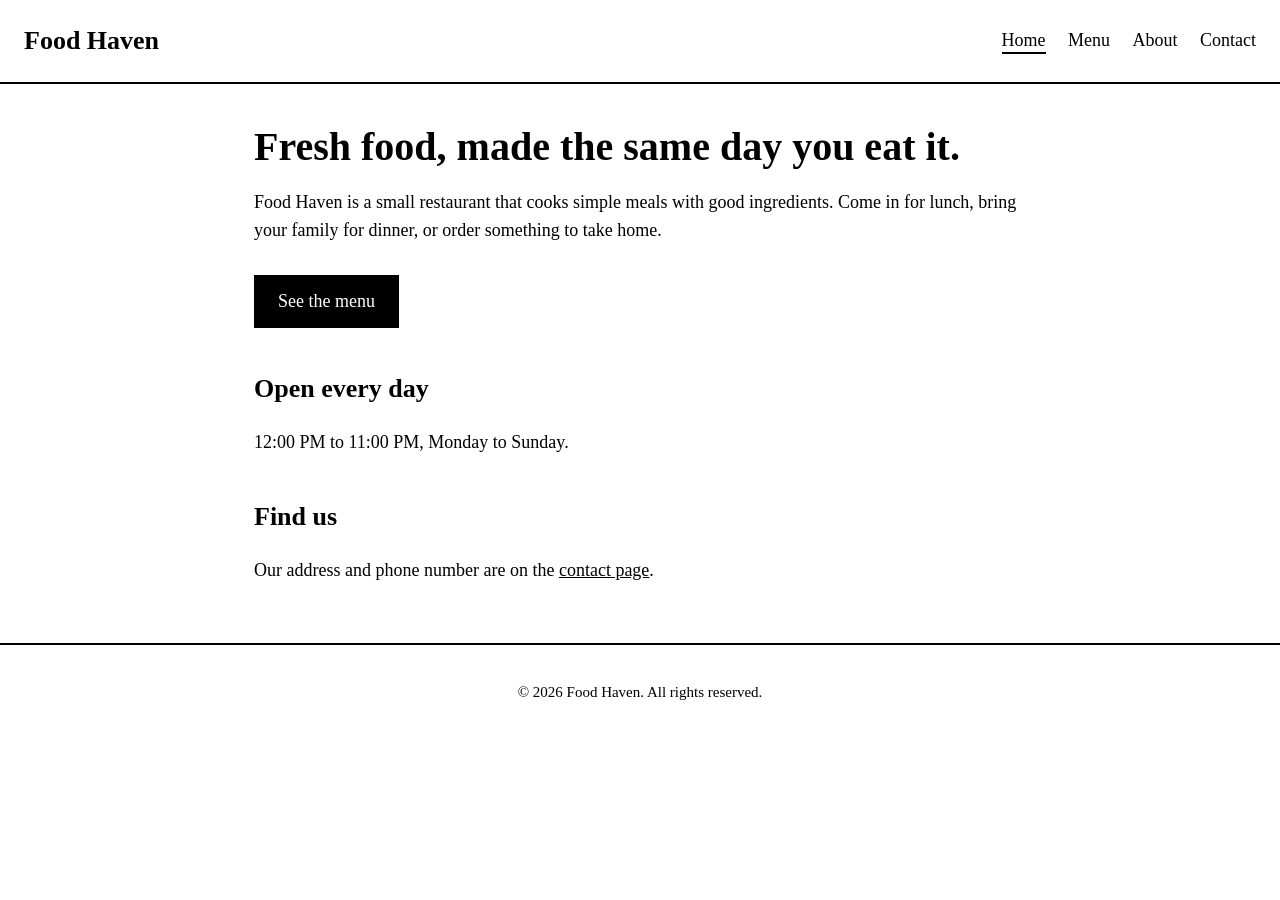
<file: index.html>
<!DOCTYPE html>
<html lang="en">
<head>
  <meta charset="UTF-8">
  <meta name="viewport" content="width=device-width, initial-scale=1">
  <title>Food Haven | Home</title>
  <link rel="stylesheet" href="style.css">
</head>
<body>
  <header>
    <a class="logo" href="index.html">Food Haven</a>
    <nav>
      <a href="index.html" class="current">Home</a>
      <a href="menu.html">Menu</a>
      <a href="about.html">About</a>
      <a href="contact.html">Contact</a>
    </nav>
  </header>

  <main>
    <h1>Fresh food, made the same day you eat it.</h1>
    <p>Food Haven is a small restaurant that cooks simple meals with good ingredients. Come in for lunch, bring your family for dinner, or order something to take home.</p>
    <a class="button" href="menu.html">See the menu</a>

    <h2>Open every day</h2>
    <p>12:00 PM to 11:00 PM, Monday to Sunday.</p>

    <h2>Find us</h2>
    <p>Our address and phone number are on the <a href="contact.html">contact page</a>.</p>
  </main>

  <footer>
    <p>&copy; 2026 Food Haven. All rights reserved.</p>
  </footer>
</body>
</html>
</file>
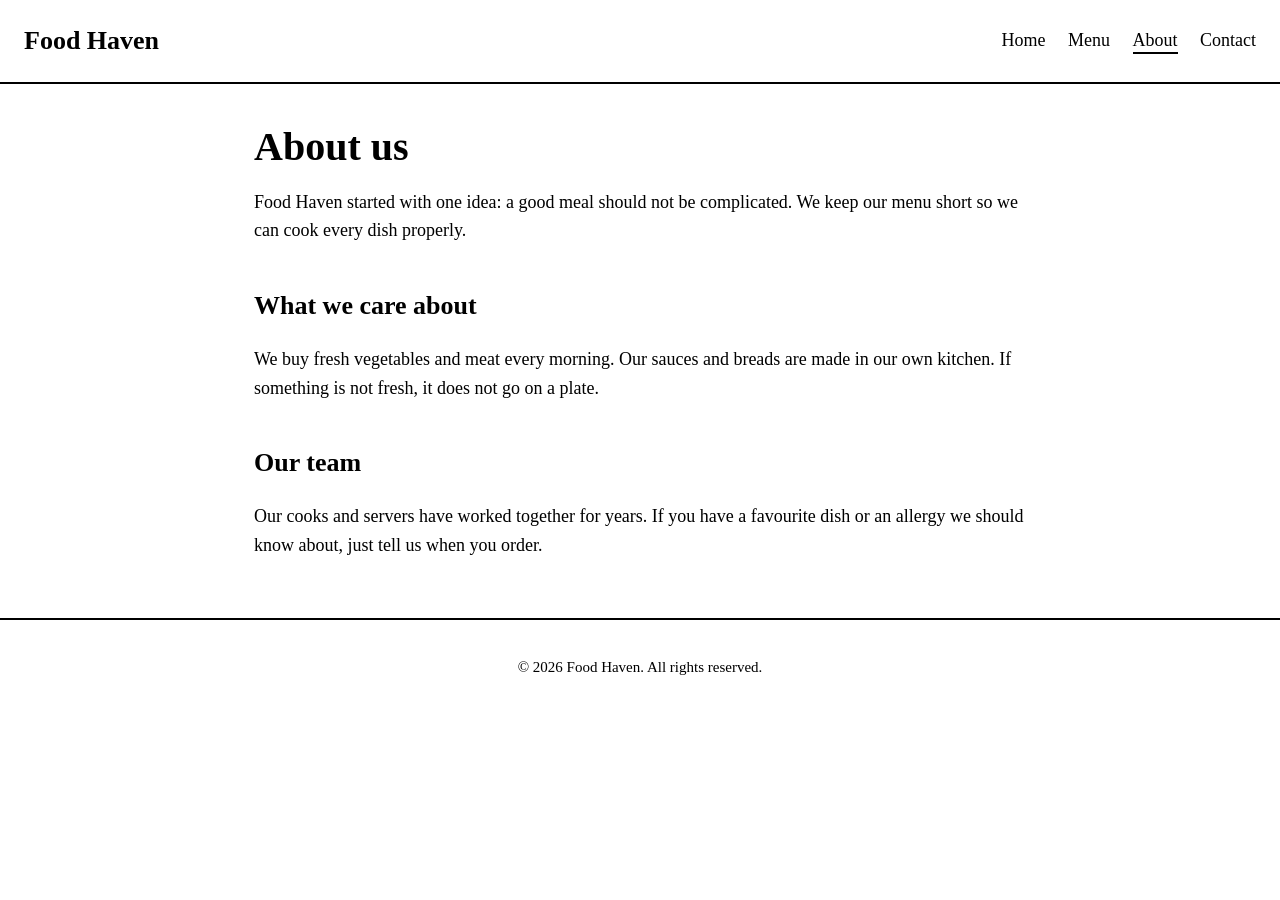
<file: about.html>
<!DOCTYPE html>
<html lang="en">
<head>
  <meta charset="UTF-8">
  <meta name="viewport" content="width=device-width, initial-scale=1">
  <title>Food Haven | About</title>
  <link rel="stylesheet" href="style.css">
</head>
<body>
  <header>
    <a class="logo" href="index.html">Food Haven</a>
    <nav>
      <a href="index.html">Home</a>
      <a href="menu.html">Menu</a>
      <a href="about.html" class="current">About</a>
      <a href="contact.html">Contact</a>
    </nav>
  </header>

  <main>
    <h1>About us</h1>
    <p>Food Haven started with one idea: a good meal should not be complicated. We keep our menu short so we can cook every dish properly.</p>

    <h2>What we care about</h2>
    <p>We buy fresh vegetables and meat every morning. Our sauces and breads are made in our own kitchen. If something is not fresh, it does not go on a plate.</p>

    <h2>Our team</h2>
    <p>Our cooks and servers have worked together for years. If you have a favourite dish or an allergy we should know about, just tell us when you order.</p>
  </main>

  <footer>
    <p>&copy; 2026 Food Haven. All rights reserved.</p>
  </footer>
</body>
</html>
</file>
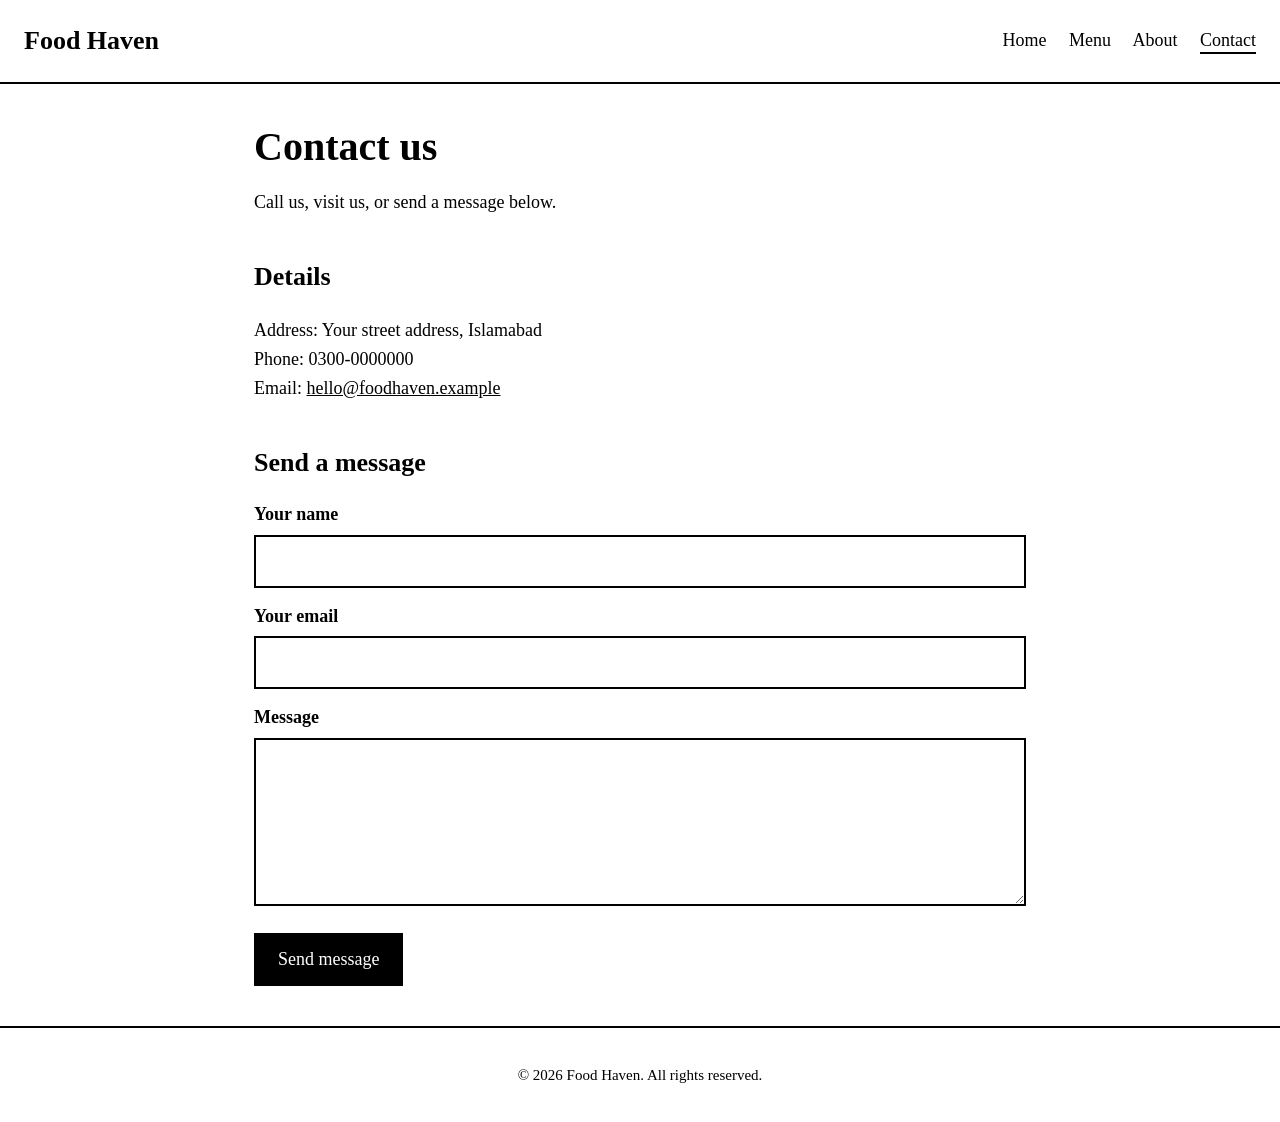
<file: contact.html>
<!DOCTYPE html>
<html lang="en">
<head>
  <meta charset="UTF-8">
  <meta name="viewport" content="width=device-width, initial-scale=1">
  <title>Food Haven | Contact</title>
  <link rel="stylesheet" href="style.css">
</head>
<body>
  <header>
    <a class="logo" href="index.html">Food Haven</a>
    <nav>
      <a href="index.html">Home</a>
      <a href="menu.html">Menu</a>
      <a href="about.html">About</a>
      <a href="contact.html" class="current">Contact</a>
    </nav>
  </header>

  <main>
    <h1>Contact us</h1>
    <p>Call us, visit us, or send a message below.</p>

    <h2>Details</h2>
    <p>
      Address: Your street address, Islamabad<br>
      Phone: 0300-0000000<br>
      Email: <a href="mailto:hello@foodhaven.example">hello@foodhaven.example</a>
    </p>

    <h2>Send a message</h2>
    <form action="mailto:hello@foodhaven.example" method="post" enctype="text/plain">
      <label for="name">Your name</label>
      <input type="text" id="name" name="name" required>

      <label for="email">Your email</label>
      <input type="email" id="email" name="email" required>

      <label for="message">Message</label>
      <textarea id="message" name="message" rows="5" required></textarea>

      <button type="submit">Send message</button>
    </form>
  </main>

  <footer>
    <p>&copy; 2026 Food Haven. All rights reserved.</p>
  </footer>
</body>
</html>
</file>
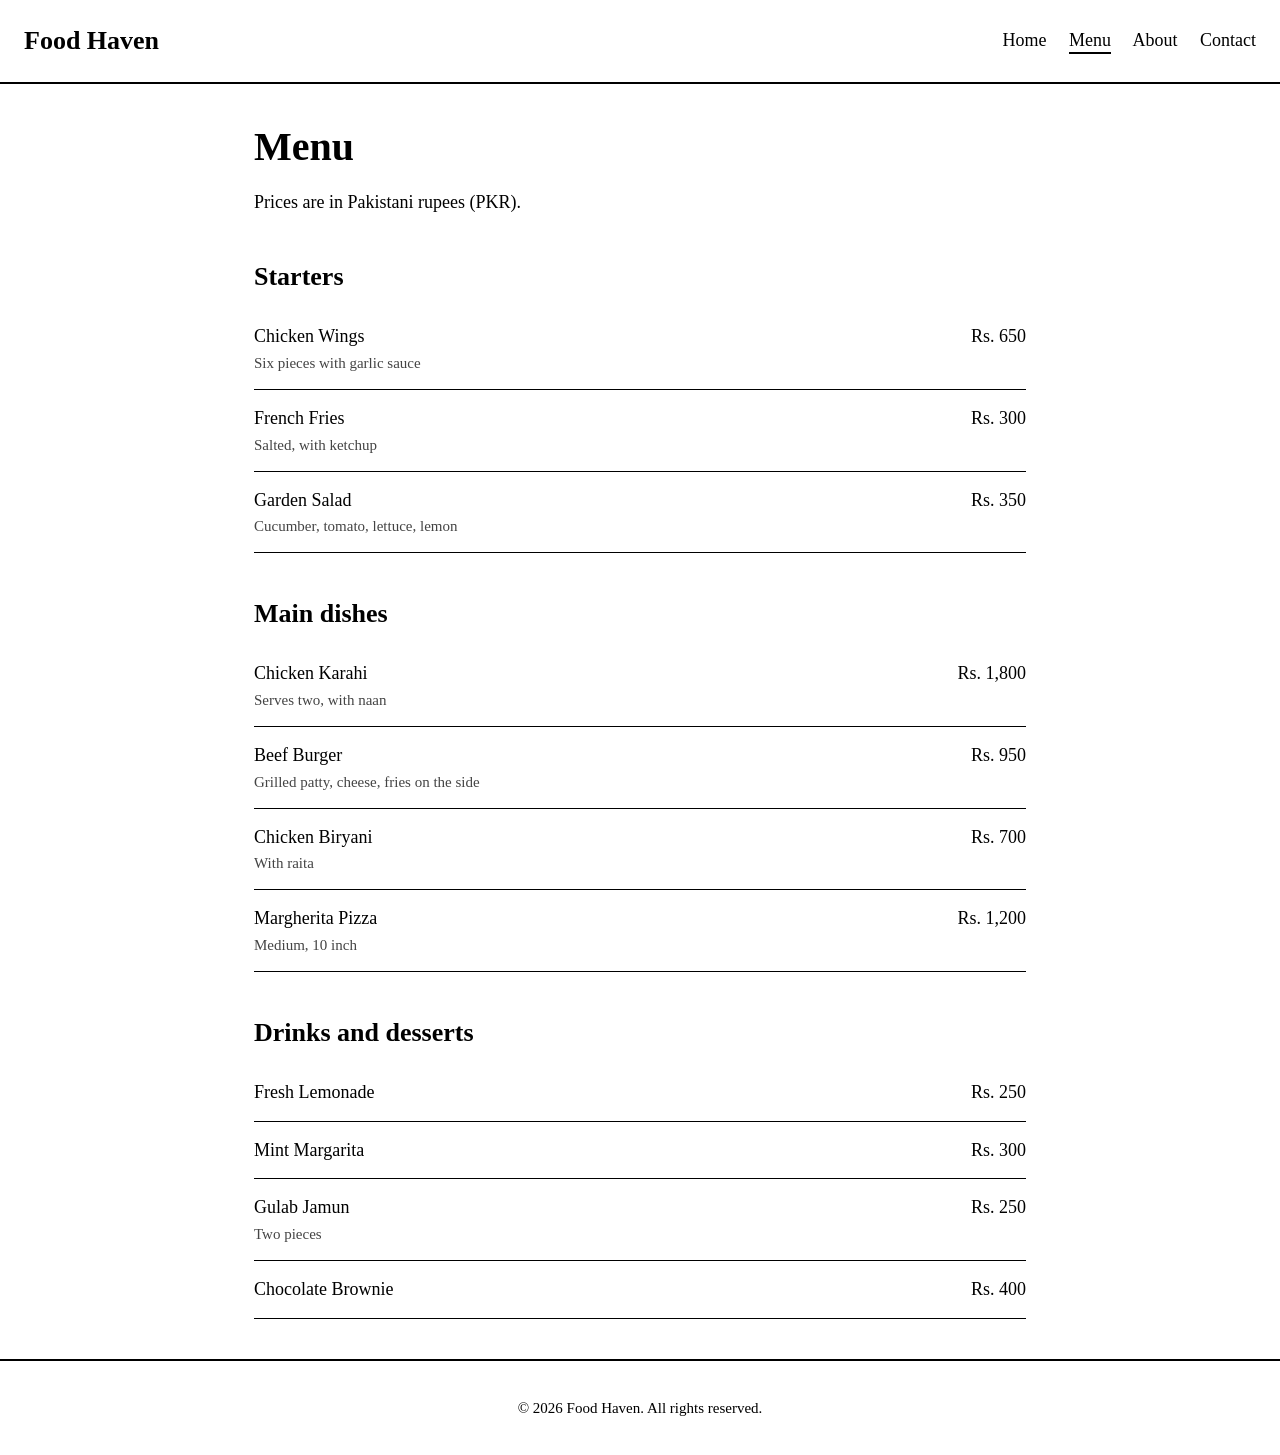
<file: menu.html>
<!DOCTYPE html>
<html lang="en">
<head>
  <meta charset="UTF-8">
  <meta name="viewport" content="width=device-width, initial-scale=1">
  <title>Food Haven | Menu</title>
  <link rel="stylesheet" href="style.css">
</head>
<body>
  <header>
    <a class="logo" href="index.html">Food Haven</a>
    <nav>
      <a href="index.html">Home</a>
      <a href="menu.html" class="current">Menu</a>
      <a href="about.html">About</a>
      <a href="contact.html">Contact</a>
    </nav>
  </header>

  <main>
    <h1>Menu</h1>
    <p>Prices are in Pakistani rupees (PKR).</p>

    <h2>Starters</h2>
    <ul class="menu-list">
      <li><span>Chicken Wings <span class="note">Six pieces with garlic sauce</span></span><span>Rs. 650</span></li>
      <li><span>French Fries <span class="note">Salted, with ketchup</span></span><span>Rs. 300</span></li>
      <li><span>Garden Salad <span class="note">Cucumber, tomato, lettuce, lemon</span></span><span>Rs. 350</span></li>
    </ul>

    <h2>Main dishes</h2>
    <ul class="menu-list">
      <li><span>Chicken Karahi <span class="note">Serves two, with naan</span></span><span>Rs. 1,800</span></li>
      <li><span>Beef Burger <span class="note">Grilled patty, cheese, fries on the side</span></span><span>Rs. 950</span></li>
      <li><span>Chicken Biryani <span class="note">With raita</span></span><span>Rs. 700</span></li>
      <li><span>Margherita Pizza <span class="note">Medium, 10 inch</span></span><span>Rs. 1,200</span></li>
    </ul>

    <h2>Drinks and desserts</h2>
    <ul class="menu-list">
      <li><span>Fresh Lemonade</span><span>Rs. 250</span></li>
      <li><span>Mint Margarita</span><span>Rs. 300</span></li>
      <li><span>Gulab Jamun <span class="note">Two pieces</span></span><span>Rs. 250</span></li>
      <li><span>Chocolate Brownie</span><span>Rs. 400</span></li>
    </ul>
  </main>

  <footer>
    <p>&copy; 2026 Food Haven. All rights reserved.</p>
  </footer>
</body>
</html>
</file>
<file: style.css>
* {
  box-sizing: border-box;
}

body {
  margin: 0;
  font-family: Georgia, "Times New Roman", serif;
  font-size: 18px;
  line-height: 1.6;
  color: #000;
  background: #fff;
}

a {
  color: #000;
}

header {
  border-bottom: 2px solid #000;
  padding: 20px 24px;
  display: flex;
  flex-wrap: wrap;
  align-items: center;
  justify-content: space-between;
  gap: 12px;
}

.logo {
  font-size: 26px;
  font-weight: bold;
  text-decoration: none;
}

nav a {
  margin-left: 18px;
  text-decoration: none;
  padding-bottom: 2px;
}

nav a:hover,
nav a.current {
  border-bottom: 2px solid #000;
}

main {
  max-width: 820px;
  margin: 0 auto;
  padding: 40px 24px;
}

h1 {
  font-size: 40px;
  line-height: 1.15;
  margin: 0 0 16px;
}

h2 {
  font-size: 26px;
  margin: 40px 0 10px;
}

.button {
  display: inline-block;
  margin-top: 12px;
  padding: 10px 22px;
  background: #000;
  color: #fff;
  text-decoration: none;
  border: 2px solid #000;
}

.button:hover {
  background: #fff;
  color: #000;
}

.menu-list {
  list-style: none;
  padding: 0;
  margin: 0;
}

.menu-list li {
  display: flex;
  justify-content: space-between;
  gap: 16px;
  padding: 14px 0;
  border-bottom: 1px solid #000;
}

.menu-list .note {
  display: block;
  font-size: 15px;
  color: #444;
}

form {
  margin-top: 16px;
}

label {
  display: block;
  margin-top: 14px;
  font-weight: bold;
}

input,
textarea {
  width: 100%;
  margin-top: 6px;
  padding: 10px;
  font: inherit;
  border: 2px solid #000;
  background: #fff;
  color: #000;
}

input:focus,
textarea:focus,
a:focus-visible {
  outline: 3px solid #000;
  outline-offset: 2px;
}

button {
  margin-top: 18px;
  padding: 10px 22px;
  font: inherit;
  background: #000;
  color: #fff;
  border: 2px solid #000;
  cursor: pointer;
}

button:hover {
  background: #fff;
  color: #000;
}

footer {
  border-top: 2px solid #000;
  padding: 20px 24px;
  text-align: center;
  font-size: 15px;
}

@media (max-width: 560px) {
  h1 {
    font-size: 32px;
  }

  nav a {
    margin: 0 14px 0 0;
  }
}
</file>
